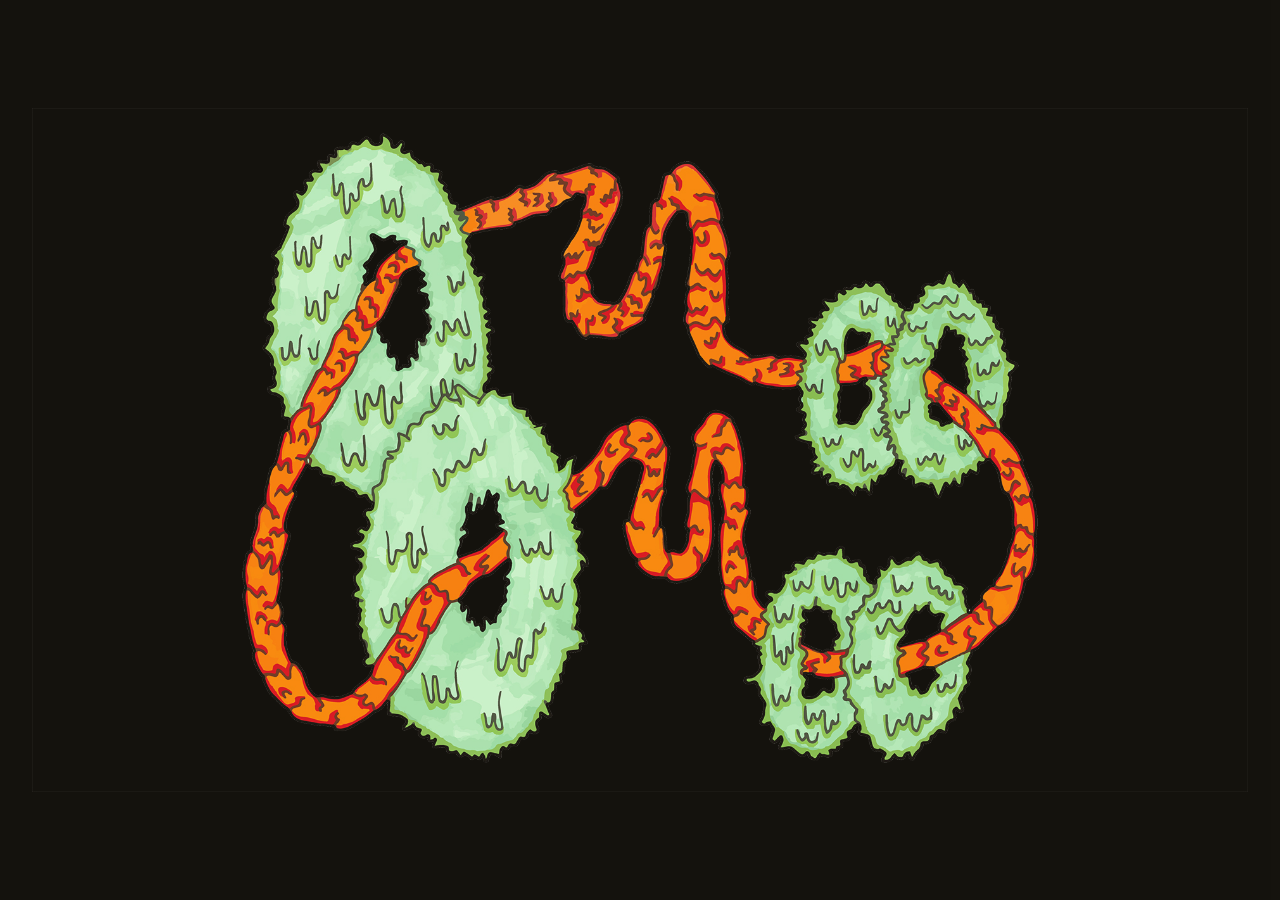
<file: index.html>
<!DOCTYPE html>
<html>
  <head>
    <link rel="stylesheet" href="resources/css/main.css" type="text/css" />
    <link href="https://fonts.googleapis.com/css?family=Quando" rel="stylesheet" />
    <title>Omoo Omoo</title>
  </head>
  <body>
    <a href="home.html">
      <div id="landing">
		<img src="/resources/images/landing.jpg" />
      </div>
    </a>
  </body>
</html>
</file>
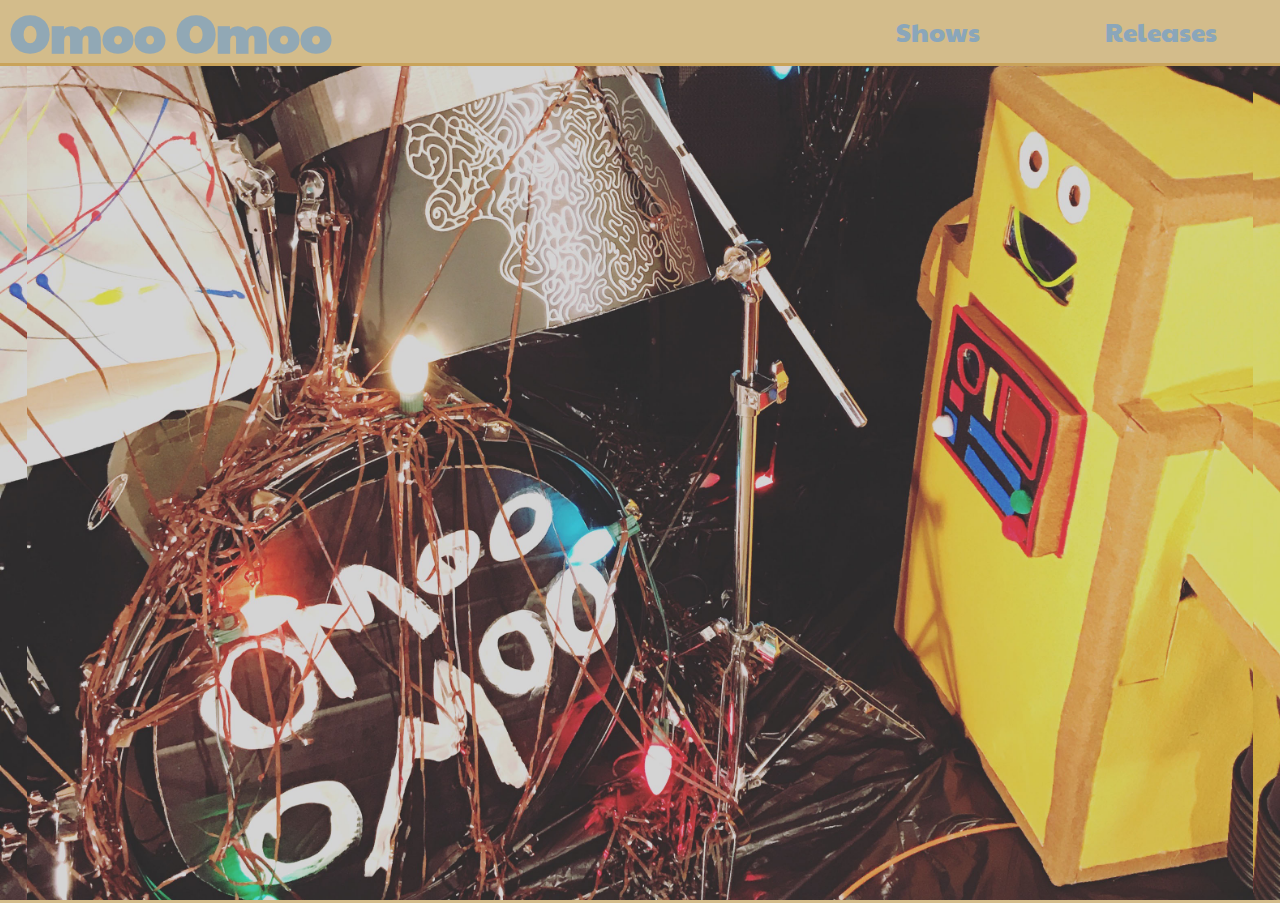
<file: home.html>
<!DOCTYPE html>
<html>
  <head>
    <link rel="stylesheet" href="resources/css/main.css" type="text/css" />
    <link href="https://fonts.googleapis.com/css?family=Paytone+One" rel="stylesheet" />
    <title>Omoo Omoo</title>
  </head>
  <body>
  	<div id="header">
	  	<div id="logo">
        <a href="index.html">
	  		  <h1>Omoo Omoo</h1>
        </a>
	  	</div>
      <div id="nav">
        <span>
          <a href="#shows">Shows</a>
        </span>
        <span>
			    <a href="#releases">Releases</a>
			  </span>
        <!--span>
          <a href="#contact">Contact</a>
        </span-->
      </div>
  	</div>
  	<div id="content">
		  <div id="feature">
        <img src="resources/images/feature.jpg" alt="Omoo Omoo" />
		  </div>
      <div id="shows">
        <div id="showHeader">
          <h1>Upcoming Shows</h1>
        </div>
        <!--div class="show">
          <a href="https://www.facebook.com/events/278962919198949/" target="_blank" class="showDate">
            <h1>Apr 22</h1>
          </a>
          <h2 class="showName">
            <p>
              <a href="https://motelmattress.bandcamp.com/" target="_blank">Motel Mattress</a>,
              <a href="https://diostrio.bandcamp.com/" target="_blank">Dios Trio</a>,
              <a href="https://omoo-omoo.bandcamp.com/" target="_blank">Omoo Omoo</a>,
              <a href="https://outtagas.bandcamp.com/" target="_blank">Outta Gas</a>
            </p>
          </h2>
          <p class="showDetail"><a href="https://www.facebook.com/events/278962919198949/" target="_blank">Saturday, April 22 at 8 PM - 11:59 PM</a>
            <br><a href="https://goo.gl/maps/MLdDsBdHMf72" target="_blank">11 Forbes St, Worcester, MA</a>
          </p>
        </div-->
        <!--div class="show">
          <a href="#" target="_blank" class="showDate">
            <h1>Jun 5</h1>
          </a>
          <h2 class="showName">
            <p>
              <a href="https://ghostsofsailorsatsea.bandcamp.com" target="_blank">Ghosts of Sailors at Sea</a>,
              <a href="https://omoo-omoo.bandcamp.com/" target="_blank">Omoo Omoo</a>
            </p>
          </h2>
          <p class="showDetail"><a href="#" target="_blank">Monday, June 5</a>
            <br><a href="https://goo.gl/maps/h7juaaCvQZT2" target="_blank">Zuzu, 474 Massachusetts Ave, Cambridge, MA 02139</a>
          </p>
        </div-->
      </div>
      <div id="releases">
        <div id="releaseHeader">
          <h1>Releases</h1>
        </div>
        <div class="release">
          <iframe style="border: 0; width: 100%; height: 400px;" src="https://bandcamp.com/EmbeddedPlayer/album=2820683073/size=large/bgcol=333333/linkcol=0f91ff/tracklist=false/transparent=true/" seamless><a href="http://omoo-omoo.bandcamp.com/album/zagreb">Zagreb by omoo omoo</a></iframe>
        </div>
        <div class="release">
          <iframe style="border: 0; width: 100%; height: 400px;" src="https://bandcamp.com/EmbeddedPlayer/album=803821328/size=large/bgcol=333333/linkcol=0f91ff/tracklist=false/transparent=true/" seamless><a href="http://omoo-omoo.bandcamp.com/album/skybrain-ep">skybrain EP by omoo omoo</a></iframe>
        </div>
        <div class="release">
          <iframe style="border: 0; width: 100%; height: 400px;" src="https://bandcamp.com/EmbeddedPlayer/album=4217236527/size=large/bgcol=333333/linkcol=0f91ff/tracklist=false/transparent=true/" seamless><a href="http://omoo-omoo.bandcamp.com/album/moony">moony by omoo omoo</a></iframe>
        </div>
        <div class="release">
          <iframe style="border: 0; width: 100%; height: 400px;" src="https://bandcamp.com/EmbeddedPlayer/album=3269529856/size=large/bgcol=333333/linkcol=0f91ff/tracklist=false/transparent=true/" seamless><a href="http://omoo-omoo.bandcamp.com/album/new-fields">new fields by omoo omoo</a></iframe>
        </div>
        <div class="release">
          <iframe style="border: 0; width: 100%; height: 400px;" src="https://bandcamp.com/EmbeddedPlayer/album=705343024/size=large/bgcol=333333/linkcol=0f91ff/tracklist=false/transparent=true/" seamless><a href="http://omoo-omoo.bandcamp.com/album/omoo-omoo">Omoo Omoo by omoo omoo</a></iframe>
        </div>
        <div class="release">
          <iframe style="border: 0; width: 100%; height: 400px;" src="https://bandcamp.com/EmbeddedPlayer/album=1632454127/size=large/bgcol=333333/linkcol=0f91ff/tracklist=false/transparent=true/" seamless><a href="http://omoo-omoo.bandcamp.com/album/mids">mids by omoo omoo</a></iframe>
        </div>
      </div>
    </div>
  </body>
</html>
</file>
<file: resources/css/main.css>
html, body {
  width: 100%;
  height: 100%;
  overflow: hidden;
  margin: 0;
  background-color: #D3BC8B;
  font-size: 1.75vw;
  font-family: 'Paytone One', sans-serif;
  color: #83A4C0;
}

h1 {
  padding: 10px 0px;
  margin: 0;
  opacity: 0.9;
}

a {
  color: #83A4C0;
  text-decoration: none;
  font-size: 1em;
  opacity: 0.9;
}

a:hover {
  color: #E2D3DD;
}

p {
  opacity: 0.9;
}

#landing {
  height: 100%;
  width: 100%;
  background-color: black;
  display: flex;
  justify-content: center;
  align-items: center;
}

#landing img {
	width: 95%;
}

#header {
  font-size: 2vw;
  display: flex;
  height: 7%;
  border-bottom: 3px solid #C9A35A;
  align-items: center;
  width: 100%;
  z-index: 1;
  background-color: #D3BC8B;
  justify-content: space-between;
}

#nav {
  display: flex;
  justify-content: space-around;
  align-items: center;
  flex-grow: 1;
  height: 100%;
}

#logo {
  height: 100%;
  display: flex;
  align-items: center;
  flex-grow: 2;
  padding-left: 10px;
}

#content {
  display: flex;
  flex-direction: column;
  align-items: center;
  width: 100%;
  height: 93%;
  overflow: auto;
}

#feature {
  width: 100%;
  background-color: #D3BC8B;
  display: flex;
  justify-content: center;
  align-items: center;
  border-bottom: 3px solid #C9A35A;
  height: 100%;
  background-image: url('../images/feature.jpg');
  background-size: cover;
  flex-shrink: 0;
}

#feature img {
  height: 100%;
}

#shows {
  display: flex;
  justify-content: center;
  align-items: center;
  width: 70%;
  height: auto;
  flex-wrap: wrap;
  flex-shrink: 0;
  margin-top: 10%;
}

#showHeader {
  border-bottom: 1px solid #83A4C0;
  width: 100%;
  display: flex;
  justify-content: center;
  align-items: center;
}

.show {
  display: flex;
  justify-content: center;
  align-items: center;
  border: 1px solid #83A4C0;
  width: 100%;
  margin-top: 20px;
}

.showDate {
  margin: 0;
  width: 15%;
  height: 100%;
  display: inline-flex;
  align-items: center;
  text-align: center;
  font-size: 1em;
  padding-left: 10px;
}

.showName {
  margin: 0;
  width: 45%;
  height: 100%;
  display: inline-flex;
  justify-content: center;
  align-items: center;
  font-size: 1em;
  text-align: center;
  padding: 0px 10px;
}

.showDetail {
  width: 49%;
  border-left: 1px solid #83A4C0;
  height: 90%;
  padding: 0px 10px;
  font-size: 1em;
}

#releases {
  display: flex;
  flex-wrap: wrap;
  justify-content: center;
  align-items: center;
  width: 70%;
  flex-shrink: 0;
  margin: 10% 0;
}

#releaseHeader {
  border-bottom: 1px solid #83A4C0;
  width: 100%;
  display: flex;
  justify-content: center;
  align-items: center;
}

.release {
  margin: 14px;
}

@media only screen and (max-width: 500px) {
html, body {
  font-size: 2.5vw;
}

#header {
	font-size: 3vw;
}
}
</file>
